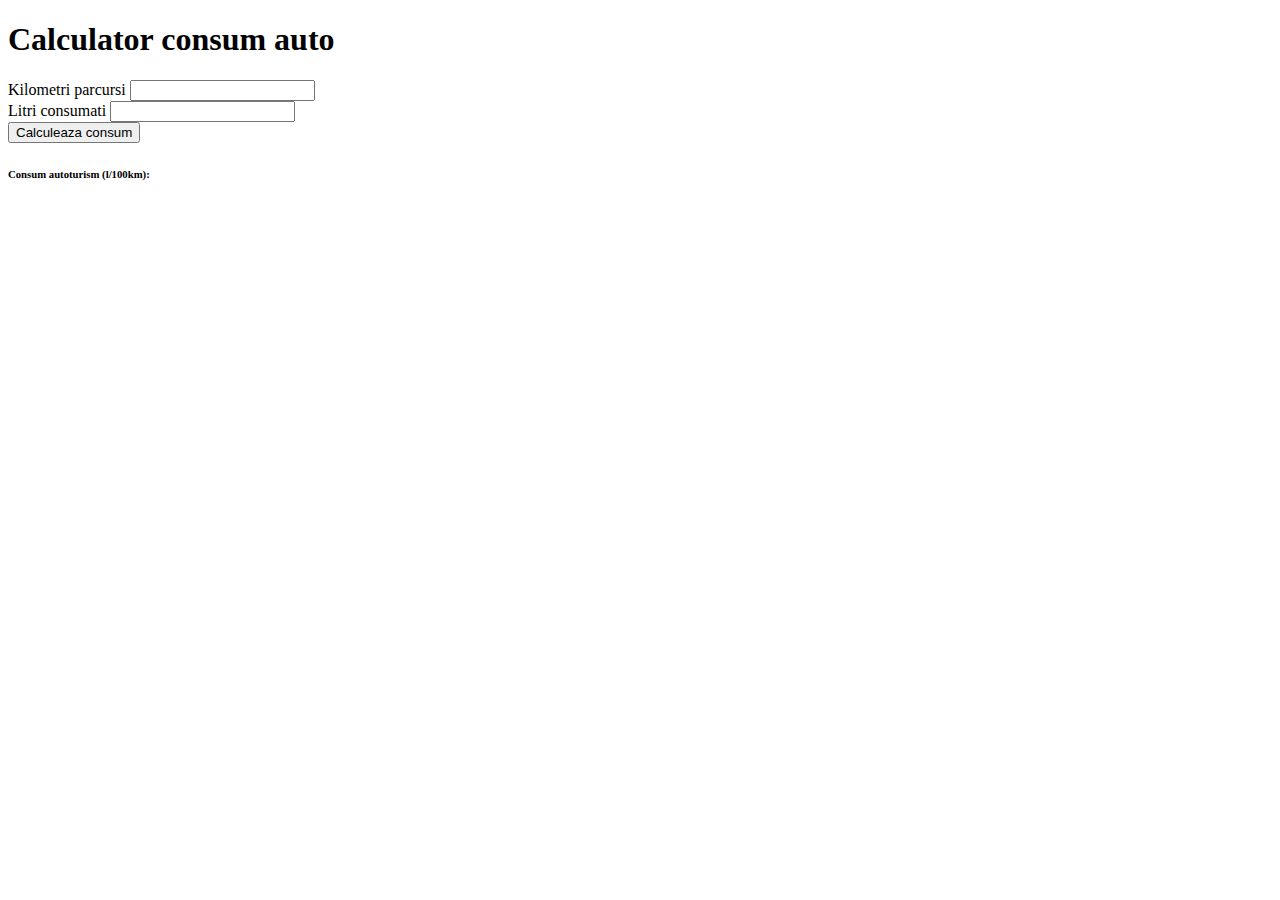
<file: calculator consum suto/index.html>
<!DOCTYPE html>
<html lang="en">
<head>
    <meta charset="UTF-8">
    <meta http-equiv="X-UA-Compatible" content="IE=edge">
    <meta name="viewport" content="width=device-width, initial-scale=1.0">
    <link rel="stylesheet" href="https://cdn.jsdelivr.net/npm/bootstrap@4.6.2/dist/css/bootstrap.min.css" integrity="sha384-xOolHFLEh07PJGoPkLv1IbcEPTNtaed2xpHsD9ESMhqIYd0nLMwNLD69Npy4HI+N" crossorigin="anonymous">
    <title>Document</title>
</head>
<body>
    <div class="container">
        <h1>Calculator consum auto</h1>

<div class="row form-group">
    <div class="col">
        <label for="km">Kilometri parcursi</label>
        <input type="number" class="form-control" id="km" min="0">
    </div>
</div>

<div class="row form-group">
    <div class="col">
        <label for="litri">Litri consumati</label>
        <input type="number" class="form-control" id="litri" min="0">
    </div>
</div>

<div class="row form-group">
    <div class="col">
        <button type="button" id="calculateBtn" class="btn btn-success btn-block">Calculeaza consum</button>
    </div>
</div>

<div class="row form-group">
    <div class="col">
<h6>Consum autoturism (l/100km): <strong id="consumFinal"></strong></h6>
    </div>
</div>
    </div>
    <script src="https://cdn.jsdelivr.net/npm/jquery@3.5.1/dist/jquery.slim.min.js" integrity="sha384-DfXdz2htPH0lsSSs5nCTpuj/zy4C+OGpamoFVy38MVBnE+IbbVYUew+OrCXaRkfj" crossorigin="anonymous"></script>
    <script src="https://cdn.jsdelivr.net/npm/bootstrap@4.6.2/dist/js/bootstrap.bundle.min.js" integrity="sha384-Fy6S3B9q64WdZWQUiU+q4/2Lc9npb8tCaSX9FK7E8HnRr0Jz8D6OP9dO5Vg3Q9ct" crossorigin="anonymous"></script>
<script src="script.js"></script>
</body>
</html>
</file>
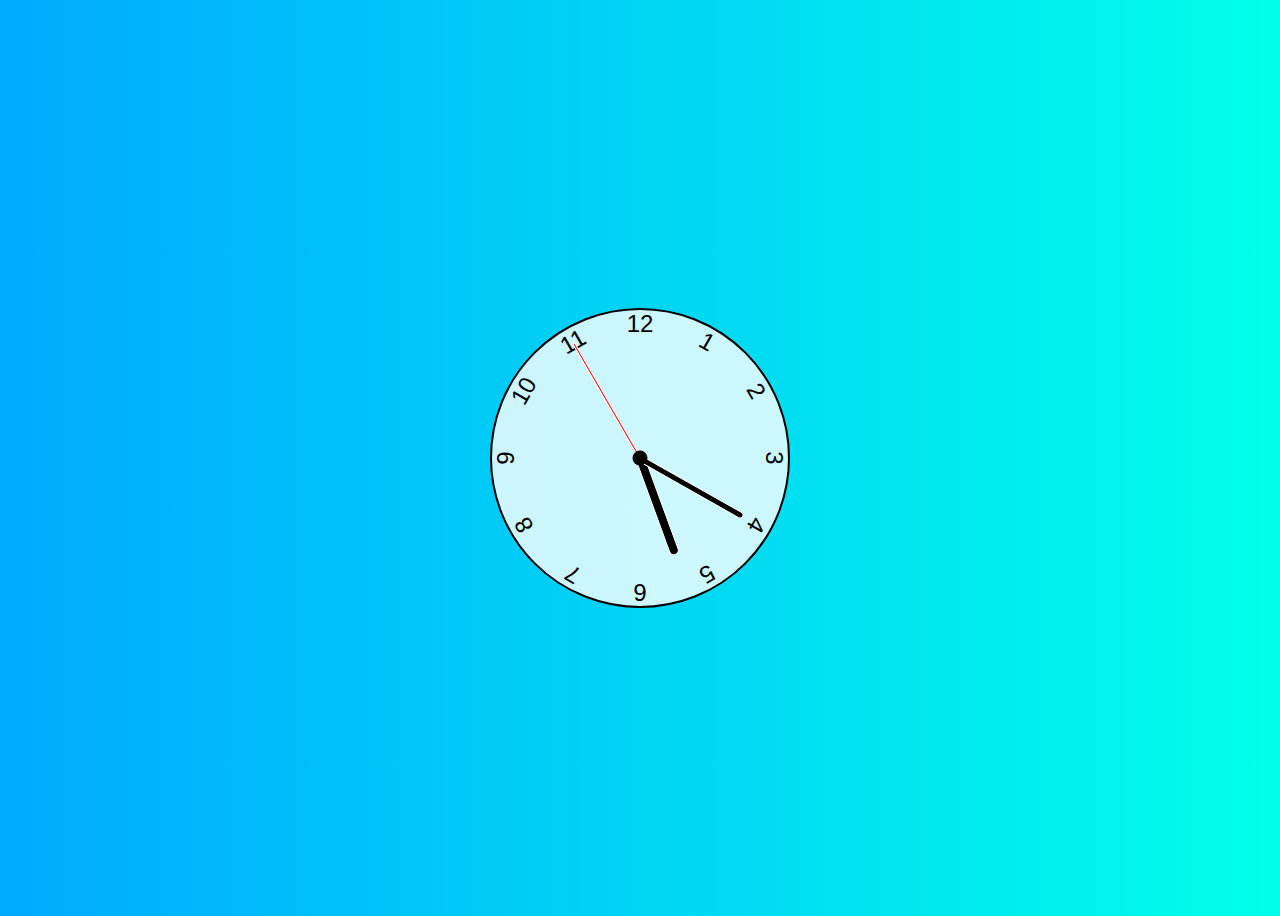
<file: clock app/index.html>
<!DOCTYPE html>
<html lang="en">
<head>
  <meta charset="UTF-8">
  <meta name="viewport" content="width=device-width, initial-scale=1.0">
  <meta http-equiv="X-UA-Compatible" content="ie=edge">
  <link href="styles.css" rel="stylesheet">
  <script defer src="script.js"></script>
  <title>Clock</title>
</head>
<body>
  <div class="clock">
    <div class="hand hour" data-hour-hand></div>
    <div class="hand minute" data-minute-hand></div>
    <div class="hand second" data-second-hand></div>
    <div class="number number1">1</div>
    <div class="number number2">2</div>
    <div class="number number3">3</div>
    <div class="number number4">4</div>
    <div class="number number5">5</div>
    <div class="number number6">6</div>
    <div class="number number7">7</div>
    <div class="number number8">8</div>
    <div class="number number9">9</div>
    <div class="number number10">10</div>
    <div class="number number11">11</div>
    <div class="number number12">12</div>
  </div>
</body>
</html>
</file>
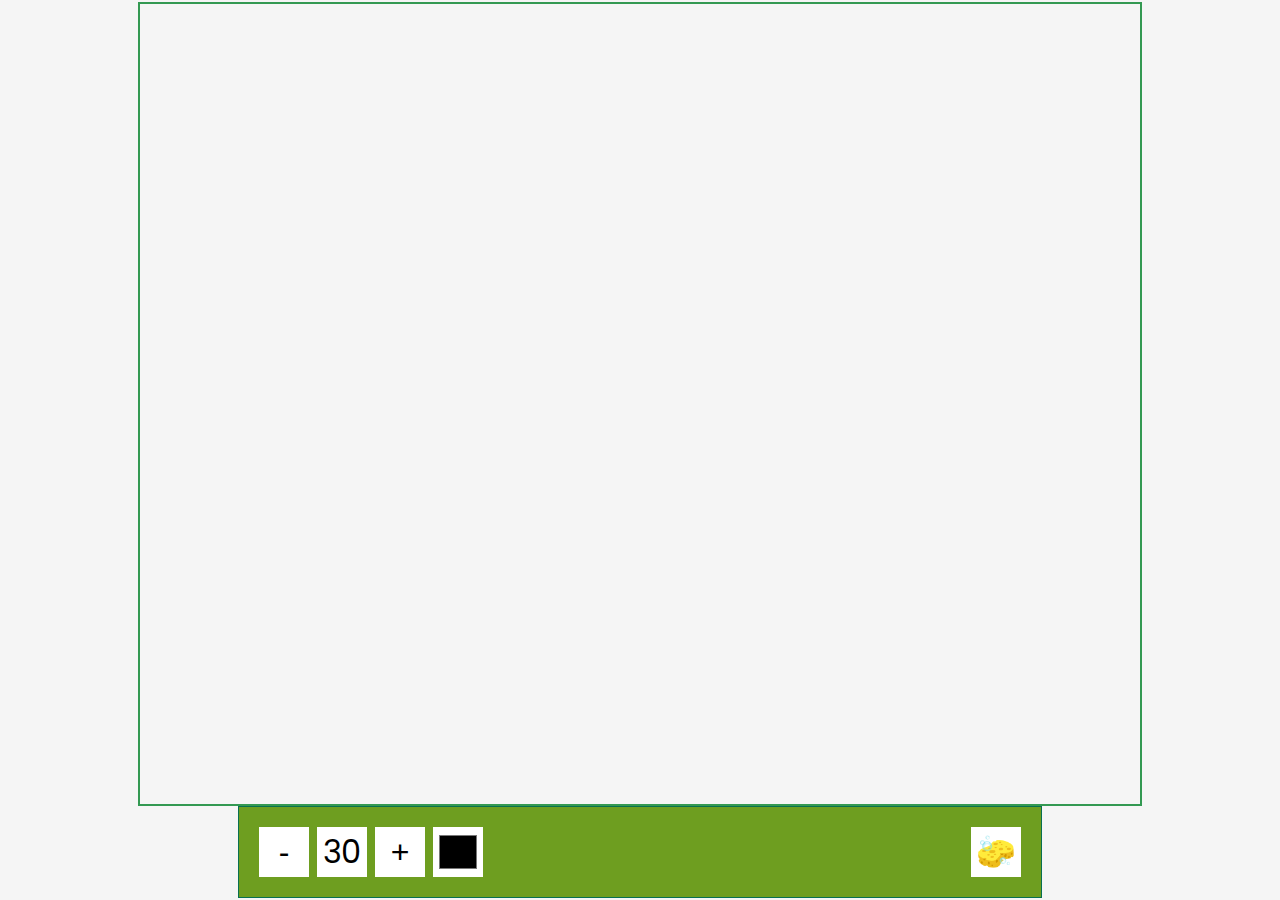
<file: draw app/index.html>
<!DOCTYPE html>
<html lang="en">
    <head>
        <meta charset="UTF-8" />
        <meta name="viewport" content="width=device-width, initial-scale=1.0" />
        <title>Drawing App</title>
        <link rel="stylesheet" href="style.css" />
        <script src="script.js" defer></script>
    </head>
    <body>
        <canvas id="canvas" width="1000" height="800"></canvas>
        <div class="toolbox">
            <button id="decrease">-</button>
            <span id="size">30</span>
            <button id="increase">+</button>
            <input type="color" id="color" />
            <button id="clear">🧽</button>
        </div>
    </body>
</html>
</file>
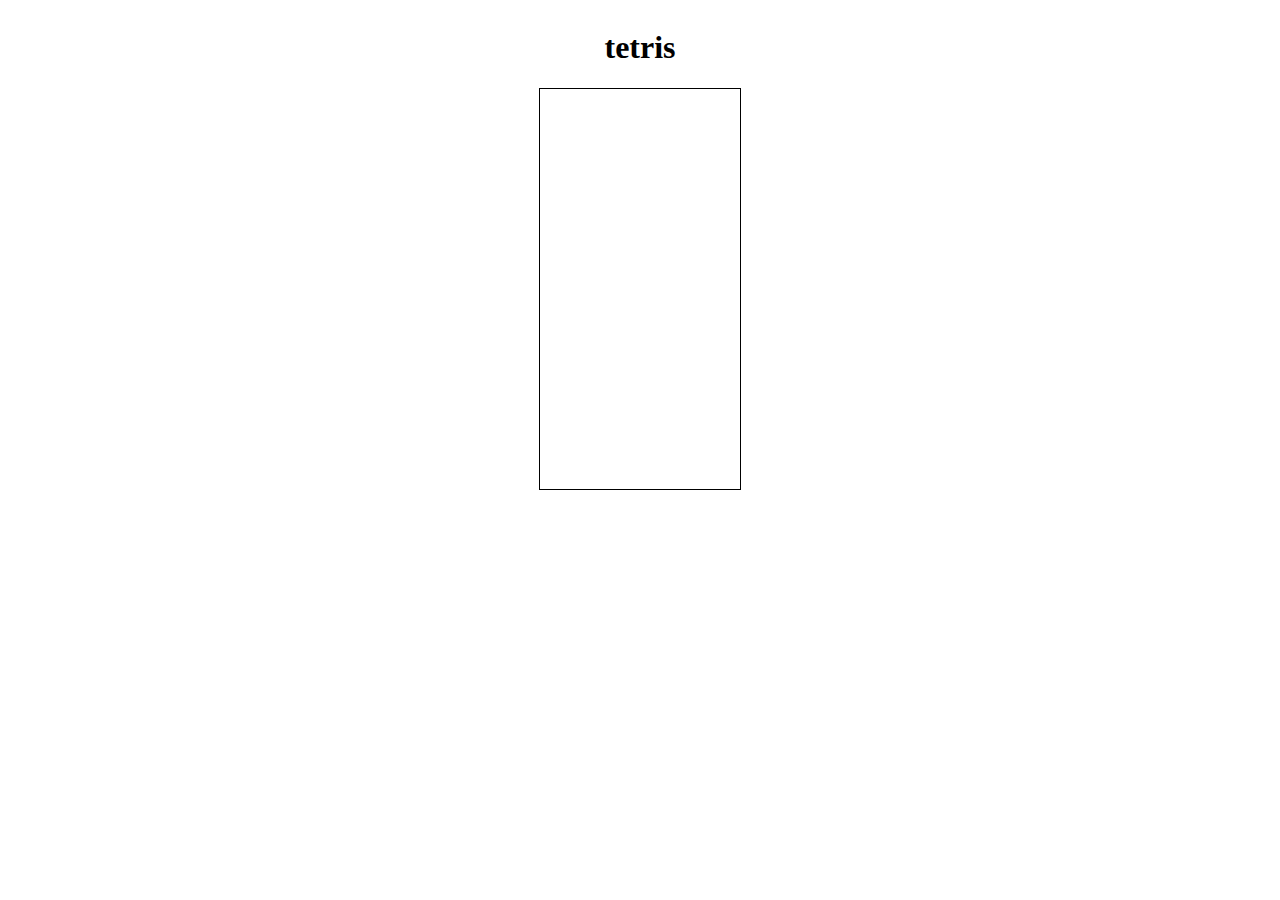
<file: joc tetris/index.html>
<!DOCTYPE html>
<html lang="en">
<head>
    <meta charset="UTF-8">
    <meta http-equiv="X-UA-Compatible" content="IE=edge">
    <meta name="viewport" content="width=device-width, initial-scale=1.0">
    <link rel="stylesheet" href="./site.css">
    <title>Document</title>
</head>
<body>
    <div class="container">
        <h1>tetris</h1>
        <canvas id="game">

        </canvas>
    </div>
    <script src="./site.js" type="module"></script>
</body>

</html>
</file>
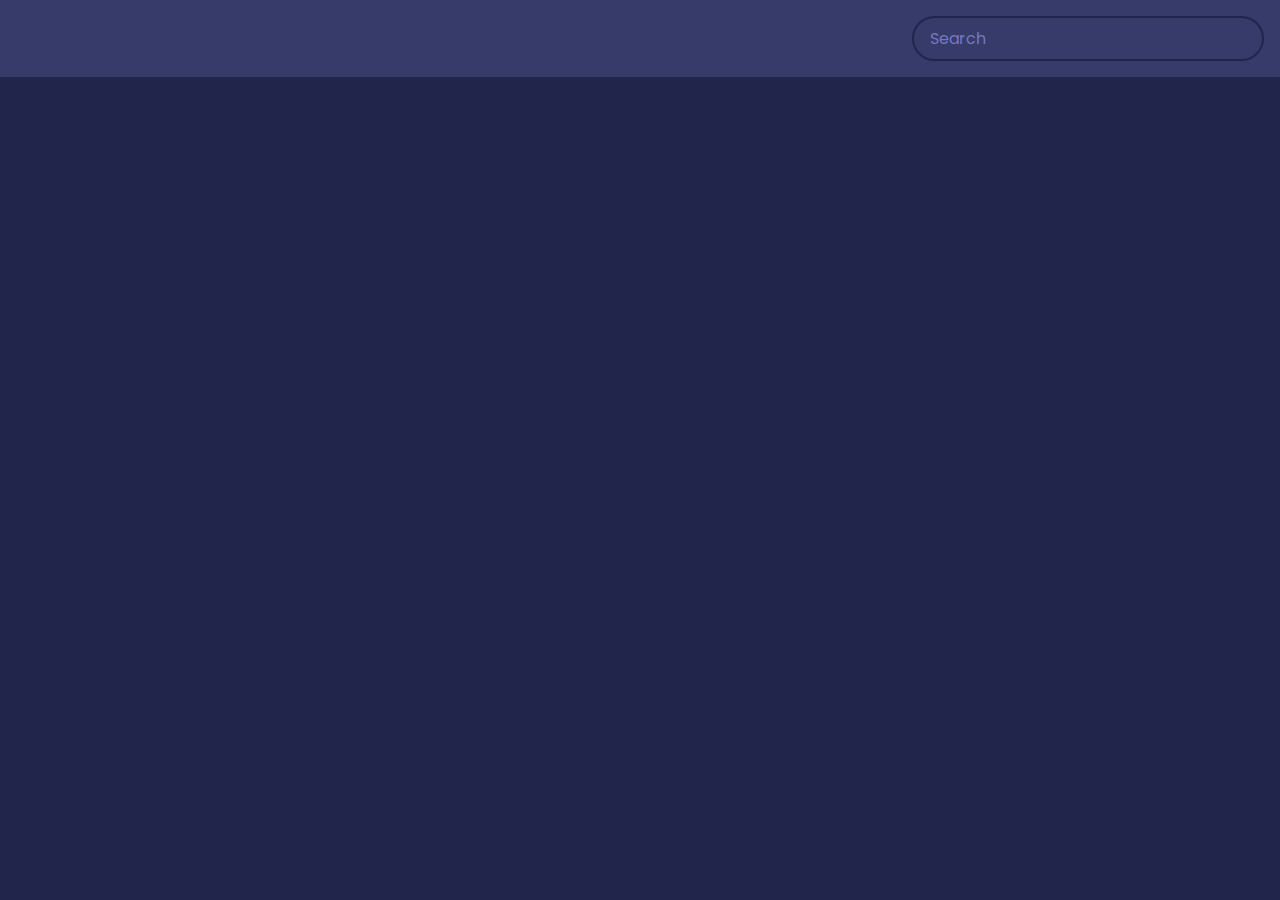
<file: movie.app/index.html>
<!DOCTYPE html>
<html lang="en">
    <head>
        <meta charset="UTF-8" />
        <meta name="viewport" content="width=device-width, initial-scale=1.0" />
        <title>Movie App</title>
        <link rel="stylesheet" href="style.css" />
        <script src="script.js" defer></script>
    </head>
    <body>
        <header>
            <form id="form">
                <input
                    type="text"
                    id="search"
                    placeholder="Search"
                    class="search"
                />
            </form>
        </header>
        <main id="main"></main>
    </body>
</html>
</file>
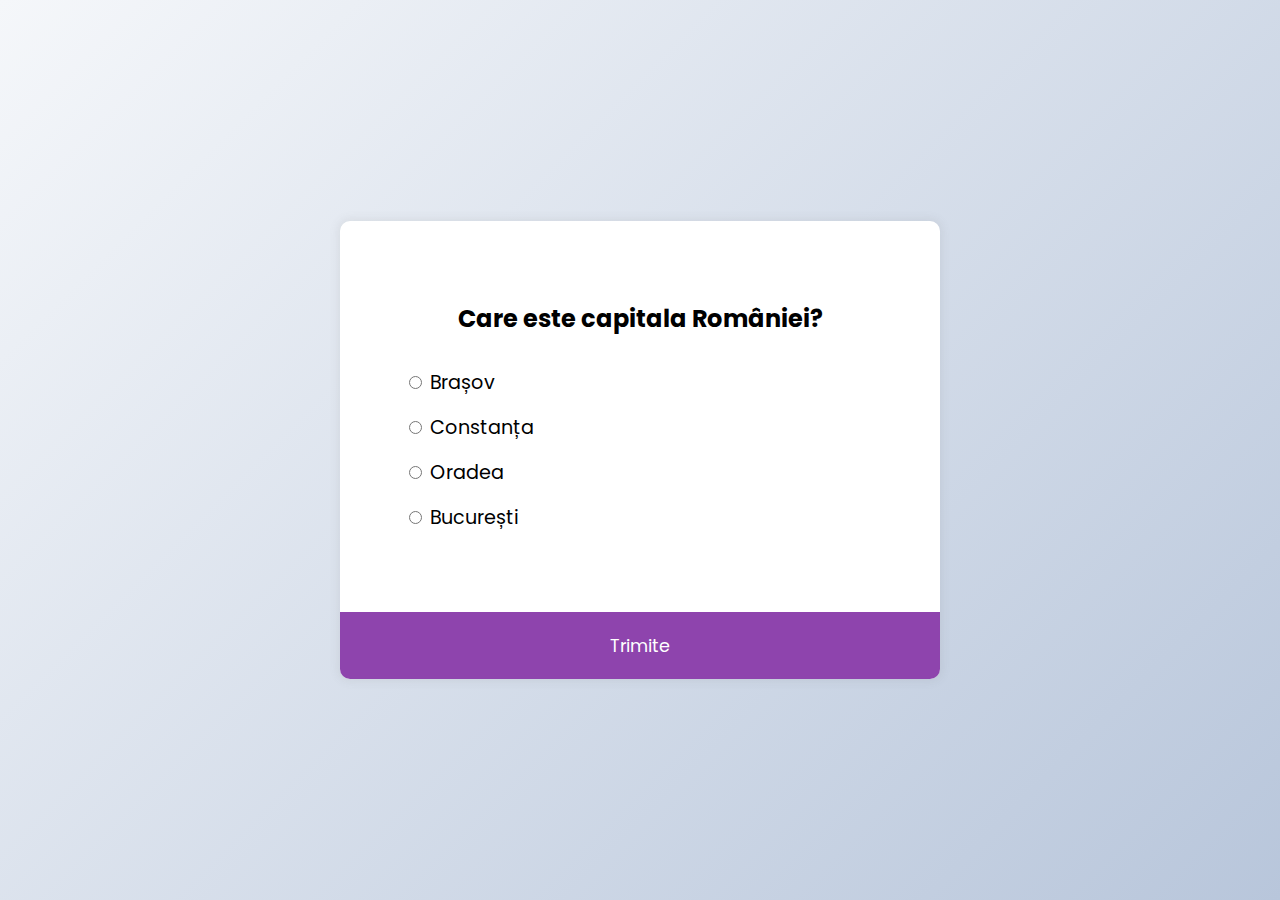
<file: quizapp/index.html>
<!DOCTYPE html>
<html lang="en">
    <head>
        <meta charset="UTF-8" />
        <meta name="viewport" content="width=device-width, initial-scale=1.0" />
        <title>Quiz App</title>
        <link rel="stylesheet" href="style.css" />
        <script src="script.js" defer></script>
    </head>
    <body>
        <div class="quiz-container" id="quiz">
            <div class="quiz-header">
                <h2 id="question">Question text</h2>
                <ul>
                    <li>
                        <input
                            type="radio"
                            id="a"
                            name="answer"
                            class="answer"
                        />
                        <label id="a_text" for="a">Question</label>
                    </li>
                    <li>
                        <input
                            type="radio"
                            id="b"
                            name="answer"
                            class="answer"
                        />
                        <label id="b_text" for="b">Question</label>
                    </li>
                    <li>
                        <input
                            type="radio"
                            id="c"
                            name="answer"
                            class="answer"
                        />
                        <label id="c_text" for="c">Question</label>
                    </li>
                    <li>
                        <input
                            type="radio"
                            id="d"
                            name="answer"
                            class="answer"
                        />
                        <label id="d_text" for="d">Question</label>
                    </li>
                </ul>
            </div>
            <button id="submit">Trimite</button>
        </div>
    </body>
</html>
</file>
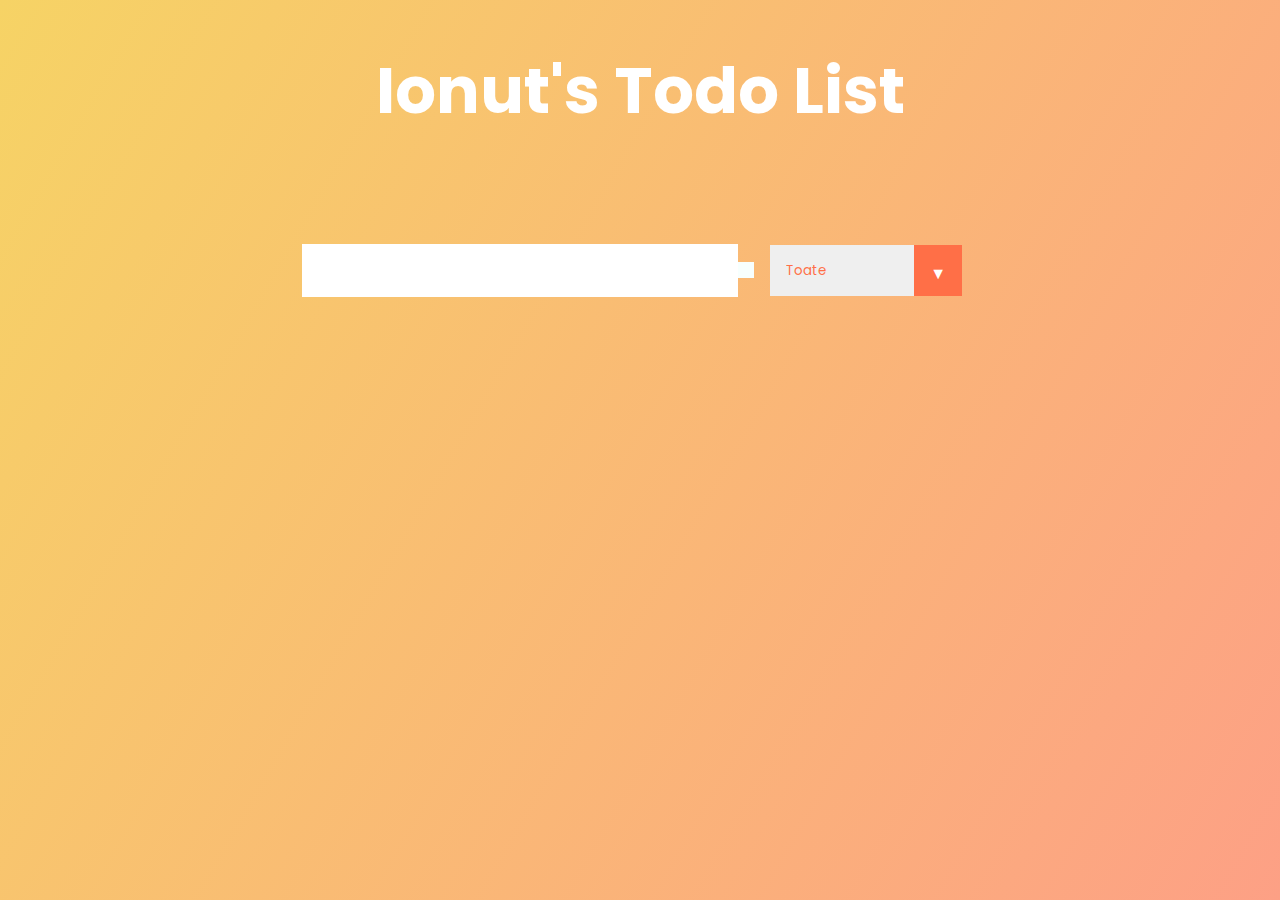
<file: todo list/index.html>
<!DOCTYPE html>
<html lang="en">
  <head>
    <meta charset="UTF-8" />
    <meta name="viewport" content="width=device-width, initial-scale=1.0" />
    <title>TodoList</title>
    <link
      href="https://fonts.googleapis.com/css?family=Poppins&display=swap"
      rel="stylesheet"
    />
    <link
      rel="stylesheet"
      href="https://cdnjs.cloudflare.com/ajax/libs/font-awesome/5.12.1/css/all.min.css"
      integrity="sha256-mmgLkCYLUQbXn0B1SRqzHar6dCnv9oZFPEC1g1cwlkk="
      crossorigin="anonymous"
    />
    <link rel="stylesheet" href="./style.css" />
  </head>
  <body>
    <header>
      <h1>Ionut's Todo List</h1>
    </header>
    <form>
      <input type="text" class="todo-input" />
      <button class="todo-button" type="submit">
        <i class="fas fa-plus-square"></i>
      </button>
      <div class="select">
        <select name="todos" class="filter-todo">
          <option value="all">Toate</option>
          <option value="completed">Complete</option>
          <option value="uncompleted">Incomplete</option>
        </select>
      </div>
    </form>
    <div class="todo-container">
      <ul class="todo-list"></ul>
    </div>

    <script src="./app.js"></script>
  </body>
</html>
</file>
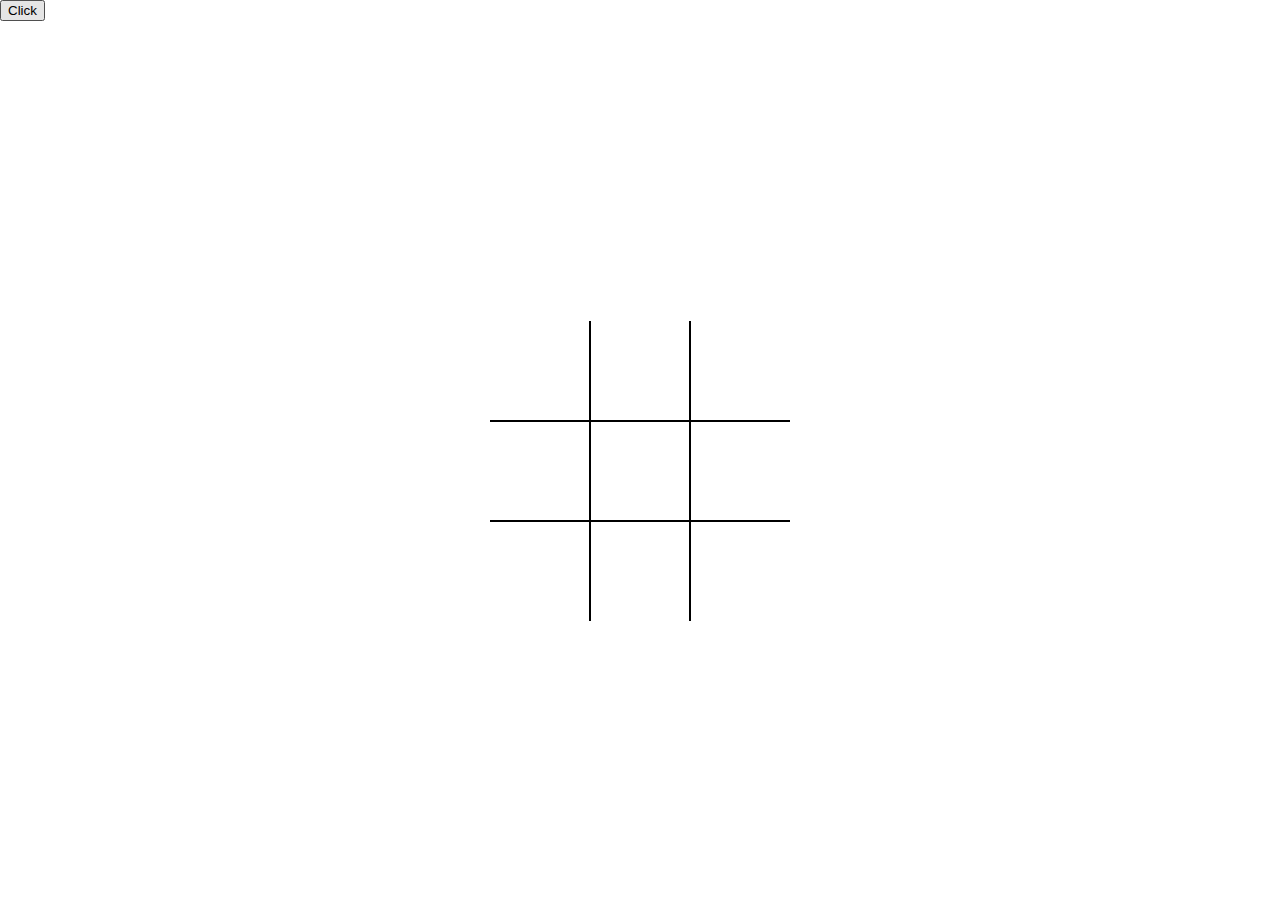
<file: x si 0/index.html>
<!DOCTYPE html>
<html lang="en">
<head>
  <meta charset="UTF-8">
  <meta name="viewport" content="width=device-width, initial-scale=1.0">
  <meta http-equiv="X-UA-Compatible" content="ie=edge">
  <link rel="stylesheet" href="styles.css">
  <script src="script.js" defer></script>
  <title>X ȘI 0</title>
</head>
<body>
  <button id="restart">Click</button>
  <div class="board" id="board">
    <div class="cell" data-cell></div>
    <div class="cell" data-cell></div>
    <div class="cell" data-cell></div>
    <div class="cell" data-cell></div>
    <div class="cell" data-cell></div>
    <div class="cell" data-cell></div>
    <div class="cell" data-cell></div>
    <div class="cell" data-cell></div>
    <div class="cell" data-cell></div>
  </div>
  <div class="winning-message" id="winningMessage">
    <div data-winning-message-text></div>
    <button id="restartButton">Restart</button>
  </div>
</body>
</html>
</file>
<file: clock app/styles.css>
*, *::after, *::before {
  box-sizing: border-box;
  font-family: Gotham Rounded, sans-serif;
}

body {
  background: linear-gradient(to right, hsl(200, 100%, 50%), hsl(175, 100%, 50%));
  display: flex;
  justify-content: center;
  align-items: center;
  min-height: 100vh;
  overflow: hidden;
}

.clock {
  width: 300px;
  height: 300px;
  background-color: rgba(255, 255, 255, .8);
  border-radius: 50%;
  border: 2px solid black;
  position: relative;
}

.clock .number {
  --rotation: 0;
  position: absolute;
  width: 100%;
  height: 100%;
  text-align: center;
  transform: rotate(var(--rotation));
  font-size: 1.5rem;
}

.clock .number1 { --rotation: 30deg; }
.clock .number2 { --rotation: 60deg; }
.clock .number3 { --rotation: 90deg; }
.clock .number4 { --rotation: 120deg; }
.clock .number5 { --rotation: 150deg; }
.clock .number6 { --rotation: 180deg; }
.clock .number7 { --rotation: 210deg; }
.clock .number8 { --rotation: 240deg; }
.clock .number9 { --rotation: 270deg; }
.clock .number10 { --rotation: 300deg; }
.clock .number11 { --rotation: 330deg; }

.clock .hand {
  --rotation: 0;
  position: absolute;
  bottom: 50%;
  left: 50%;
  border: 1px solid white;
  border-top-left-radius: 10px;
  border-top-right-radius: 10px;
  transform-origin: bottom;
  z-index: 10;
  transform: translateX(-50%) rotate(calc(var(--rotation) * 1deg));
}

.clock::after {
  content: '';
  position: absolute;
  background-color: black;
  z-index: 11;
  width: 15px;
  height: 15px;
  top: 50%;
  left: 50%;
  transform: translate(-50%, -50%);
  border-radius: 50%;
}

.clock .hand.second {
  width: 3px;
  height: 45%;
  background-color: red;
}

.clock .hand.minute {
  width: 7px;
  height: 40%;
  background-color: black;
}

.clock .hand.hour {
  width: 10px;
  height: 35%;
  background-color: black;
}
</file>
<file: draw app/style.css>
@import url("https://fonts.googleapis.com/css2?family=Poppins:wght@200;400;600&display=swap");

* {
    box-sizing: border-box;
}

body {
    background-color: #f5f5f5;
    display: flex;
    flex-direction: column;
    align-items: center;
    justify-content: center;
    font-family: "Poppins", sans-serif;
    margin: 0;
    min-height: 100vh;
}

canvas {
    border: 2px solid rgb(51, 153, 82);
}

.toolbox {
    background-color: rgb(110, 158, 32);
    border: 1px solid rgb(8, 112, 81);
    display: flex;
    padding: 1rem;
    width: 804px;
}

.toolbox > * {
    background-color: #fff;
    border: none;
    display: inline-flex;
    align-items: center;
    justify-content: center;
    font-size: 2rem;
    padding: 0.25rem;
    margin: 0.25rem;
    height: 50px;
    width: 50px;
}

.toolbox > *:last-child {
    margin-left: auto;
}
</file>
<file: joc tetris/site.css>
.container {
    display: flex;
    flex-direction: column;
    align-items: center;
    justify-content: center;
}
#game {
    border: 1px solid black;
}
</file>
<file: movie.app/style.css>
@import url("https://fonts.googleapis.com/css2?family=Poppins:wght@200;400;600&display=swap");

* {
    box-sizing: border-box;
}

body {
    background-color: #22254b;
    font-family: "Poppins", sans-serif;
    margin: 0;
}

header {
    background-color: #373b69;
    display: flex;
    justify-content: flex-end;
    padding: 1rem;
}

.search {
    background-color: transparent;
    border: 2px solid #22254b;
    border-radius: 50px;
    color: #fff;
    font-family: inherit;
    font-size: 1rem;
    padding: 0.5rem 1rem;
}

.search::placeholder {
    color: #7378c5;
}

.search:focus {
    background-color: #22254b;
    outline: none;
}

main {
    display: flex;
    flex-wrap: wrap;
}

.movie {
    background-color: #373b69;
    border-radius: 3px;
    box-shadow: 0 4px 5px rgba(0, 0, 0, 0.2);
    overflow: hidden;
    position: relative;
    margin: 1rem;
    width: 300px;
}

.movie img {
    width: 100%;
}

.movie-info {
    color: #eee;
    display: flex;
    align-items: center;
    justify-content: space-between;
    padding: 0.5rem 1rem 1rem;
    letter-spacing: 0.5px;
}

.movie-info h3 {
    margin: 0;
}

.movie-info span {
    background-color: #22254b;
    border-radius: 3px;
    font-weight: bold;
    padding: 0.25rem 0.5rem;
}
.movie-info span.green {
    color: rgb(39, 189, 39);
}

.movie-info span.orange {
    color: orange;
}

.movie-info span.red {
    color: rgb(189, 42, 42);
}

.overview {
    background-color: #fff;
    padding: 2rem;
    position: absolute;
    max-height: 100%;
    overflow: auto;
    left: 0;
    bottom: 0;
    right: 0;
    transform: translateY(101%);
    transition: transform 0.3s ease-in;
}

.overview h3 {
    margin-top: 0;
}

.movie:hover .overview {
    transform: translateY(0);
}
</file>
<file: quizapp/style.css>
@import url("https://fonts.googleapis.com/css2?family=Poppins:wght@200;400;600&display=swap");

* {
    box-sizing: border-box;
}

body {
    background-color: #b8c6db;
    background-image: linear-gradient(315deg, #b8c6db 0%, #f5f7fa 100%);
    display: flex;
    align-items: center;
    justify-content: center;
    font-family: "Poppins", sans-serif;
    margin: 0;
    min-height: 100vh;
}

.quiz-container {
    background-color: #fff;
    border-radius: 10px;
    box-shadow: 0 0 10px 2px rgba(100, 100, 100, 0.1);
    overflow: hidden;
    width: 600px;
    max-width: 100%;
}

.quiz-header {
    padding: 4rem;
}

h2 {
    padding: 1rem;
    text-align: center;
    margin: 0;
}

ul {
    list-style-type: none;
    padding: 0;
}

ul li {
    font-size: 1.2rem;
    margin: 1rem 0;
}

ul li label {
    cursor: pointer;
}

button {
    background-color: #8e44ad;
    border: none;
    color: white;
    cursor: pointer;
    display: block;
    font-family: inherit;
    font-size: 1.1rem;
    width: 100%;
    padding: 1.3rem;
}

button:hover {
    background-color: #732d91;
}

button:focus {
    background-color: #5e3370;
    outline: none;
}
</file>
<file: todo list/style.css>
* {
    margin: 0;
    padding: 0;
    box-sizing: border-box;
  }
  body {
    background-image: linear-gradient(120deg, #f6d365 0%, #fda085 100%);
    color: white;
    font-family: "Poppins", sans-serif;
    min-height: 100vh;
  }
  header {
    font-size: 2rem;
  }
  
  header,
  form {
    min-height: 20vh;
    display: flex;
    justify-content: center;
    align-items: center;
  }
  form input,
  form button {
    padding: 0.5rem;
    font-size: 2rem;
    border: none;
    background: white;
  }
  form button {
    color: #ff6f47;
    background: #f7fffe;
    cursor: pointer;
    transition: all 0.3s ease;
  }
  form button:hover {
    background: #ff6f47;
    color: white;
  }
  .todo-container {
    display: flex;
    justify-content: center;
    align-items: center;
  }
  
  .todo-list {
    min-width: 30%;
    list-style: none;
  }
  
  .todo {
    margin: 0.5rem;
    background: white;
    font-size: 1.5rem;
    color: black;
    display: flex;
    justify-content: space-between;
    align-items: center;
    transition: all 1s ease;
  }
  .filter-todo {
    padding: 1rem;
  }
  .todo li {
    flex: 1;
  }
  
  .trash-btn,
  .complete-btn {
    background: #ff6f47;
    color: white;
    border: none;
    padding: 1rem;
    cursor: pointer;
    font-size: 1rem;
  }
  .complete-btn {
    background: rgb(11, 212, 162);
  }
  .todo-item {
    padding: 0rem 0.5rem;
  }
  
  .fa-trash,
  .fa-check {
    pointer-events: none;
  }
  
  .fall {
    transform: translateY(10rem) rotateZ(20deg);
    opacity: 0;
  }
  
  .completed {
    text-decoration: line-through;
    opacity: 0.5;
  }
  
  /*CUSTOM SELECTOR */
  select {
    -webkit-appearance: none;
    -moz-appearance: none;
    -ms-appearance: none;
    appearance: none;
    outline: 0;
    box-shadow: none;
    border: 0 !important;
    background-image: none;
  }
  
  /* Custom Select */
  .select {
    margin: 1rem;
    position: relative;
    overflow: hidden;
  }
  select {
    color: #ff6f47;
    font-family: "Poppins", sans-serif;
    cursor: pointer;
    width: 12rem;
  }
  /* Arrow */
  .select::after {
    content: "\25BC";
    position: absolute;
    top: 0;
    right: 0;
    padding: 1rem;
    background: #ff6f47;
    cursor: pointer;
    pointer-events: none;
  }
  /* Transition */
  /*
  .select:hover::after {
    transform: scale(1.5);
  }
  */
</file>
<file: x si 0/styles.css>
*, *::after, *::before {
  box-sizing: border-box;
}

:root {
  --cell-size: 100px;
  --mark-size: calc(var(--cell-size) * .9);
}

body {
  margin: 0;
}

.board {
  width: 100vw;
  height: 100vh;
  display: grid;
  justify-content: center;
  align-content: center;
  justify-items: center;
  align-items: center;
  grid-template-columns: repeat(3, auto)
}

.cell {
  width: var(--cell-size);
  height: var(--cell-size);
  border: 1px solid black;
  display: flex;
  justify-content: center;
  align-items: center;
  position: relative;
  cursor: pointer;
}

.cell:first-child,
.cell:nth-child(2),
.cell:nth-child(3) {
  border-top: none;
}

.cell:nth-child(3n + 1) {
  border-left: none;
}

.cell:nth-child(3n + 3) {
  border-right: none;
}

.cell:last-child,
.cell:nth-child(8),
.cell:nth-child(7) {
  border-bottom: none;
}

.cell.x,
.cell.circle {
  cursor: not-allowed;
}

.cell.x::before,
.cell.x::after,
.cell.circle::before {
  background-color: black;
}

.board.x .cell:not(.x):not(.circle):hover::before,
.board.x .cell:not(.x):not(.circle):hover::after,
.board.circle .cell:not(.x):not(.circle):hover::before {
  background-color: lightgrey;
}

.cell.x::before,
.cell.x::after,
.board.x .cell:not(.x):not(.circle):hover::before,
.board.x .cell:not(.x):not(.circle):hover::after {
  content: '';
  position: absolute;
  width: calc(var(--mark-size) * .15);
  height: var(--mark-size);
}

.cell.x::before,
.board.x .cell:not(.x):not(.circle):hover::before {
  transform: rotate(45deg);
}

.cell.x::after,
.board.x .cell:not(.x):not(.circle):hover::after {
  transform: rotate(-45deg);
}

.cell.circle::before,
.cell.circle::after,
.board.circle .cell:not(.x):not(.circle):hover::before,
.board.circle .cell:not(.x):not(.circle):hover::after {
  content: '';
  position: absolute;
  border-radius: 50%;
}

.cell.circle::before,
.board.circle .cell:not(.x):not(.circle):hover::before {
  width: var(--mark-size);
  height: var(--mark-size);
}

.cell.circle::after,
.board.circle .cell:not(.x):not(.circle):hover::after {
  width: calc(var(--mark-size) * .7);
  height: calc(var(--mark-size) * .7);
  background-color: white;
}

.winning-message {
  display: none;
  position: fixed;
  top: 0;
  left: 0;
  right: 0;
  bottom: 0;
  background-color: rgba(0, 0, 0, .9);
  justify-content: center;
  align-items: center;
  color: white;
  font-size: 5rem;
  flex-direction: column;
}

.winning-message button {
  font-size: 3rem;
  background-color: white;
  border: 1px solid black;
  padding: .25em .5em;
  cursor: pointer;
}

.winning-message button:hover {
  background-color: black;
  color: white;
  border-color: white;
}

.winning-message.show {
  display: flex;
}
</file>
